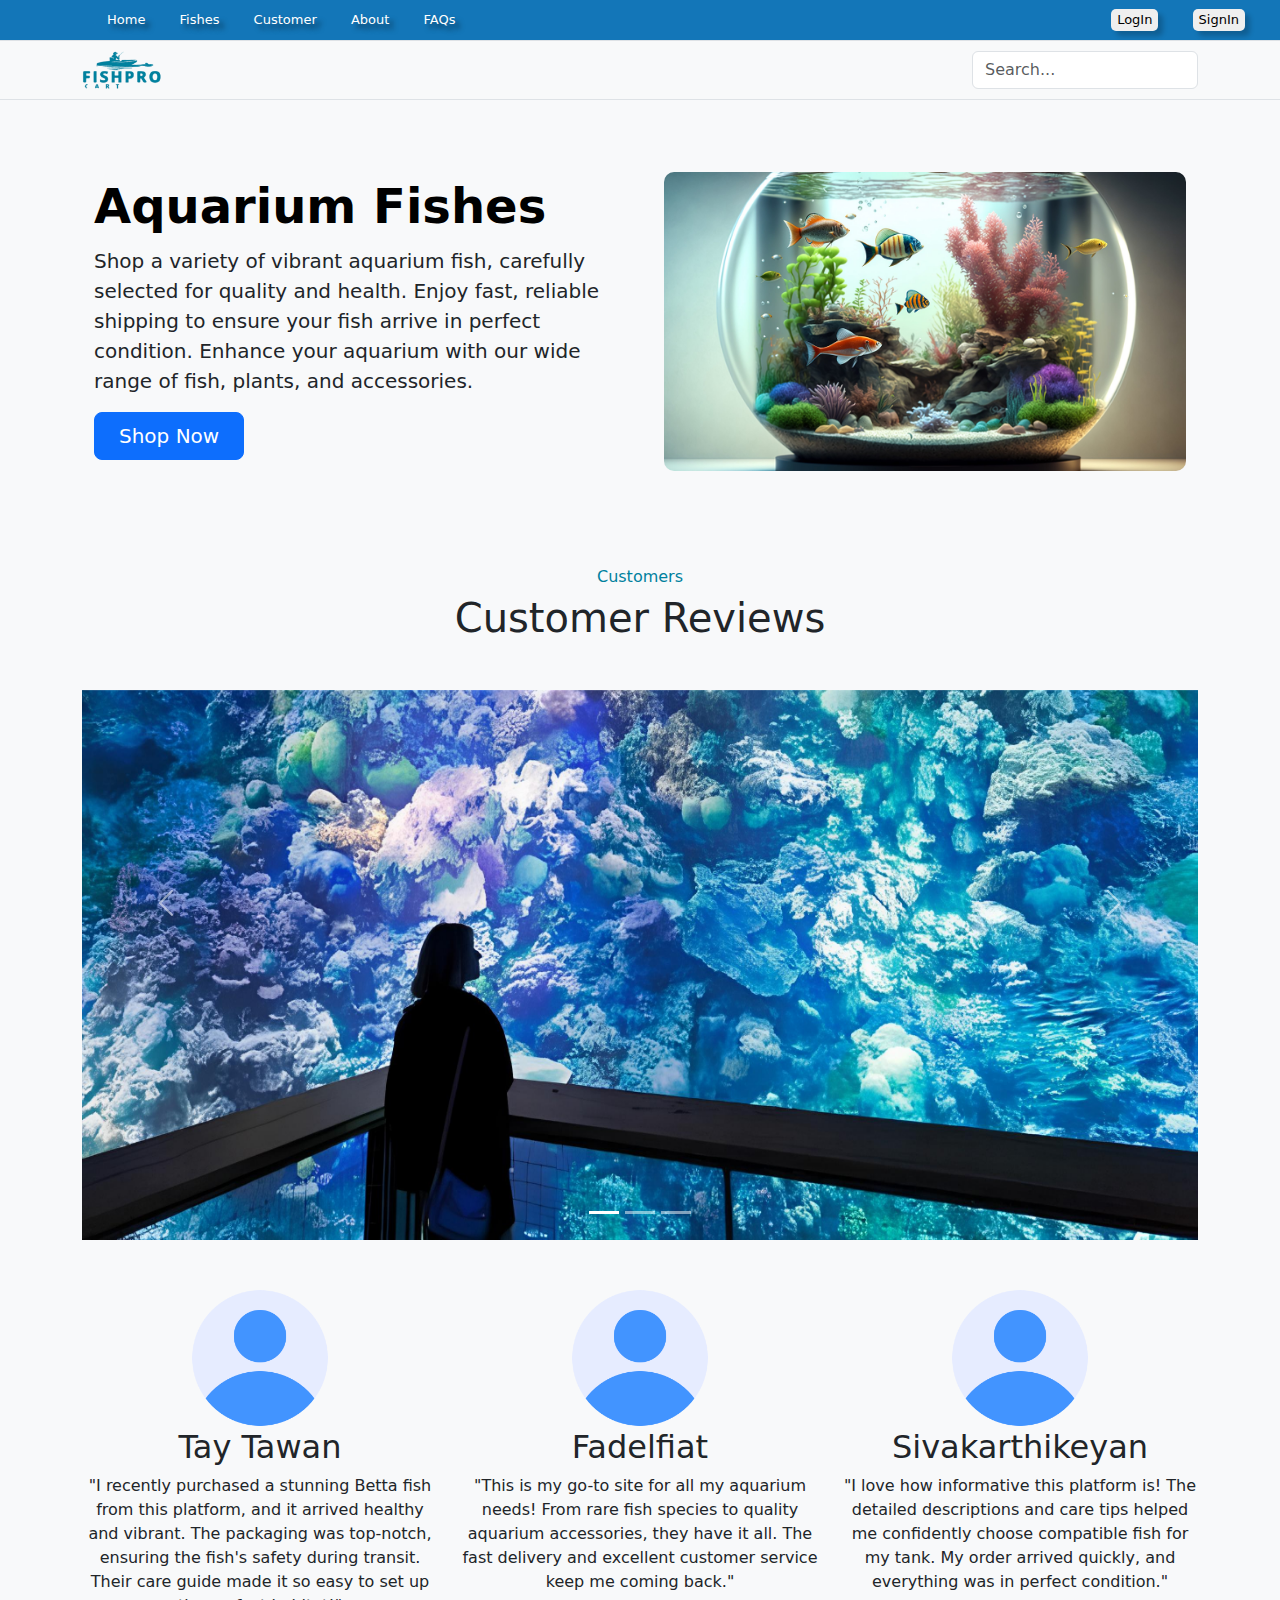
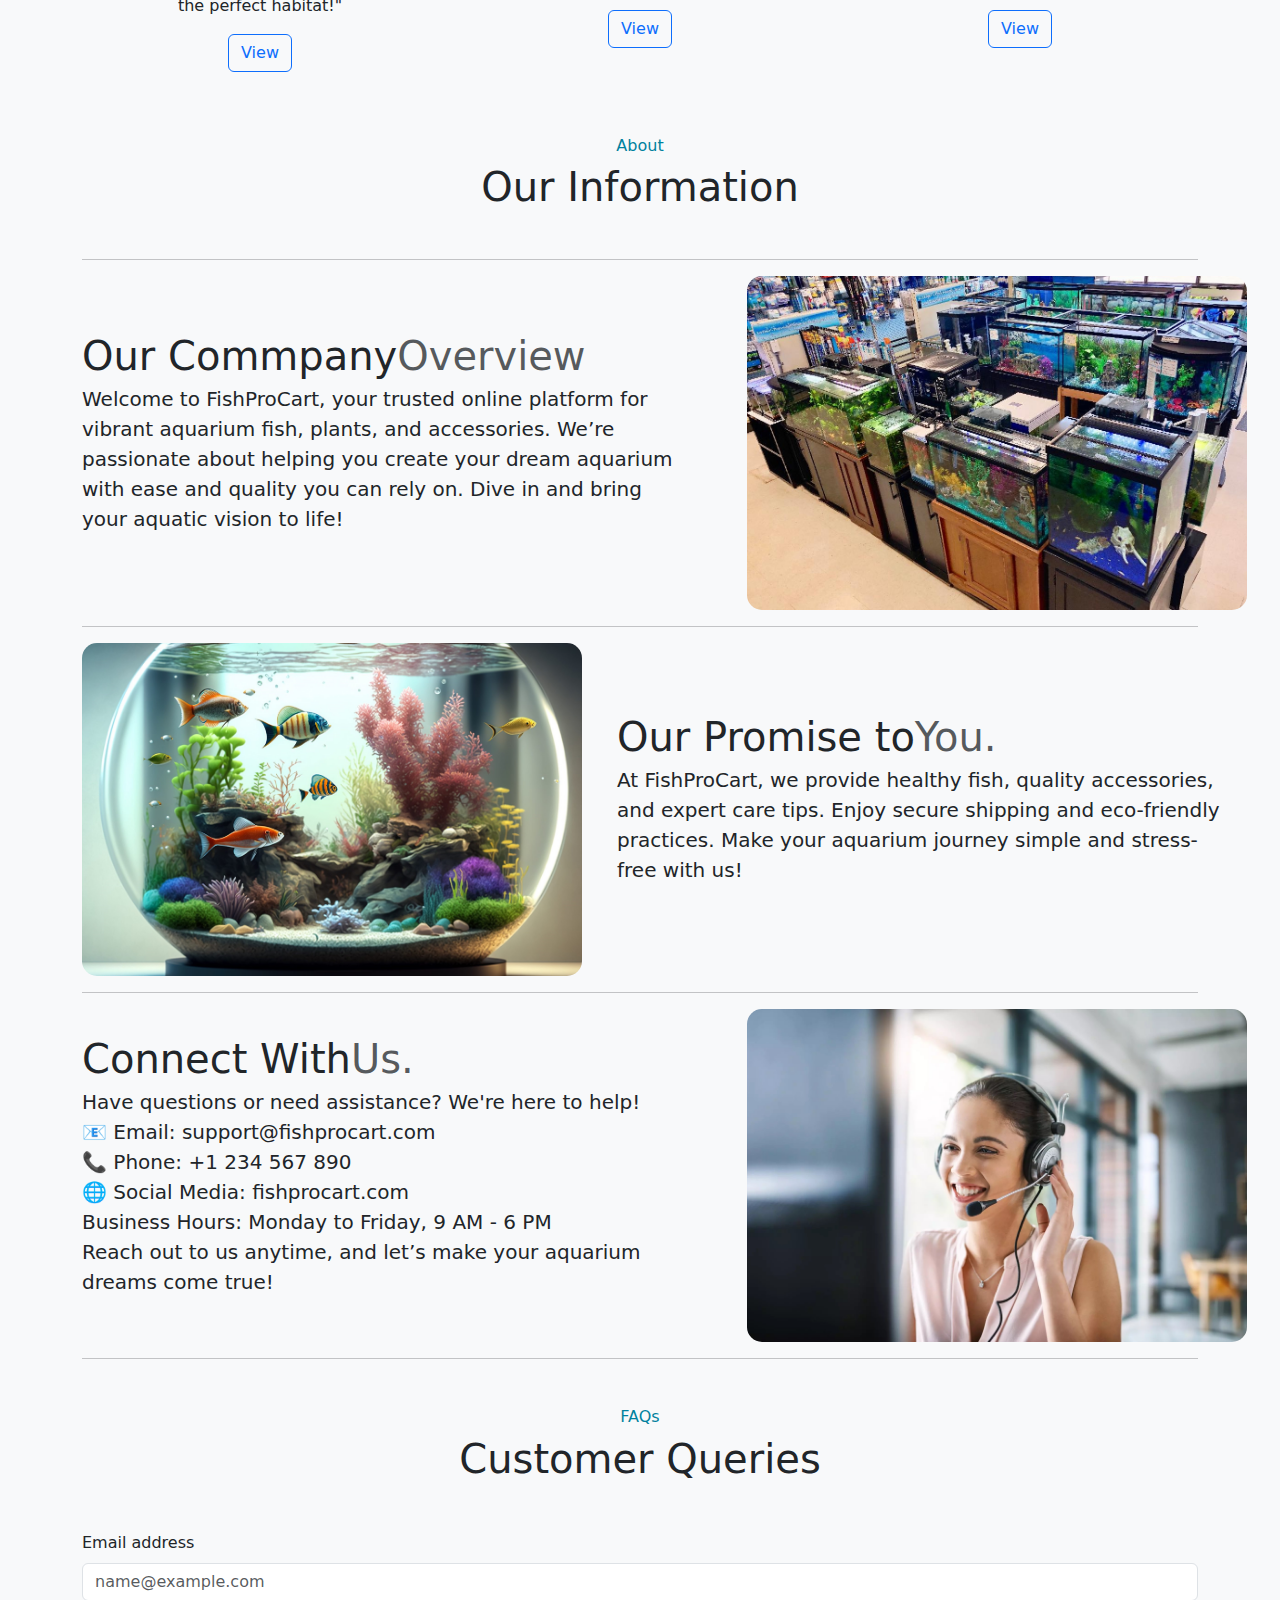
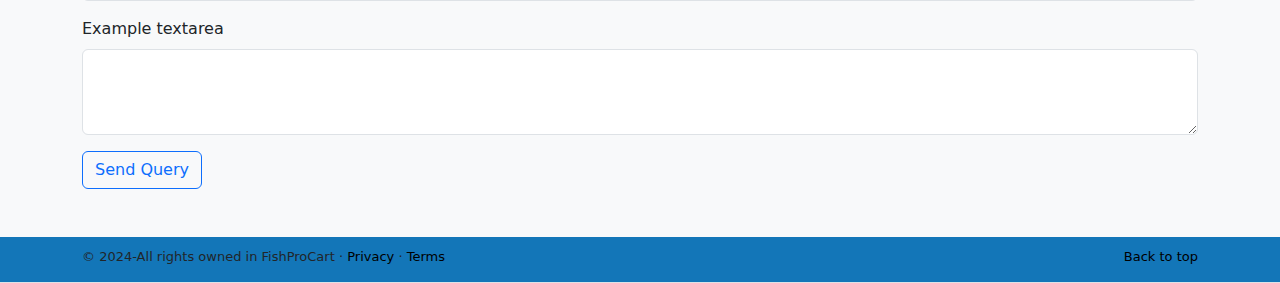
<file: index.html>
<!DOCTYPE html>
<html lang="en">

<head>
  <meta charset="UTF-8">
  <meta name="viewport" content="width=device-width, initial-scale=1.0">
  <title>FishPro Cart</title>
  <link rel="stylesheet" href="./index.css">
  <link href="https://cdn.jsdelivr.net/npm/bootstrap@5.3.3/dist/css/bootstrap.min.css" rel="stylesheet"
    integrity="sha384-QWTKZyjpPEjISv5WaRU9OFeRpok6YctnYmDr5pNlyT2bRjXh0JMhjY6hW+ALEwIH" crossorigin="anonymous">
  <link rel="stylesheet" href="https://cdnjs.cloudflare.com/ajax/libs/font-awesome/4.7.0/css/font-awesome.min.css">
</head>

<body class=" bg-body-tertiary">

  <!-- navbar -->

  <nav class="py-0  border-bottom" id="navbar">
    <div class="container" id="halfscreen">
      <div class="shortcut-btn">
        <button>
          <span></span>
          <span></span>
          <span></span>
        </button>
      </div>
      <div class="nav-halfscreen hide">
        <a href="#home">Home</a>
        <a href="./FishesPage.html">Fishes</a>
        <a href="#customer">Customer</a>
        <a href="#about">About</a>
        <a href="#faqs">FAQs</a>
      </div>
      <div class="nav-btn">
        <a href="./LoginPage.html"><button>LogIn</button></a>
        <a href="./SigninPage.html"><button>SignIn</button></a>
      </div>
    </div>
  </nav>

  <!-- header -->
  <header class="py-2 mb-4 border-bottom">
    <div class="container" id="header">
      <div class="header-name">
        <div class="company-logo">
          <img src="./Fishpro imgs/Fishpro Logo.png" alt="Fishpro Logo" width="80px">
        </div>
        <!-- <div class="company-name">
          <span class="fs-4">FishProCart</span>
        </div> -->
      </div>
      <div class="header-search">
        <form class="col-12 col-lg-auto mb-3 mb-lg-0" role="search">
          <input type="search" class="form-control" placeholder="Search...">
        </form>
      </div>
    </div>
  </header>

  <!-- home -->

  <div class="container col-xxl-8 px-4 py-4 mb-lg-5 bg-body-tertiary">
    <div class="row flex-lg-row-reverse align-items-center g-5 py-4" id="home">
      <div class="col-10 col-sm-8 col-lg-6" id="home-img">
        <img src="./Fishpro imgs/bg images/Fishwallpaper.jpg" class="d-block mx-lg-auto img-fluid"
          alt="Bootstrap Themes" width="700" height="500" loading="lazy">
      </div>
      <div class="col-lg-6" id="home-content">
        <h1 class="display-5 fw-bold text-body-emphasis lh-1 mb-3">Aquarium Fishes</h1>
        <p class="lead">Shop a variety of vibrant aquarium fish, carefully selected for quality and health.
          Enjoy fast,
          reliable shipping to ensure your fish arrive in perfect condition. Enhance your aquarium with our
          wide range
          of fish, plants, and accessories.</p>
        <div class="d-grid gap-2 d-md-flex justify-content-md-start">
          <a href="./FishesPage.html"><button type="button" class="btn btn-primary btn-lg px-4 me-md-2">Shop Now</button>
          </a>
        </div>
      </div>
    </div>
  </div>
  <div class="container marketing">

  <!-- Customer Slides -->


  <div id="carouselExampleDark" class="carousel slide bg-body-tertiary mb-lg-5" data-bs-ride="carousel">
    <div class="container " id="customer">
      <h6 class="text-center">Customers</h6>
      <h1 class="text-center mb-lg-5">Customer Reviews</h1>
    </div>
    <div class="carousel-indicators">
      <button type="button" data-bs-target="#carouselExampleDark" data-bs-slide-to="0" class="active"
        aria-current="true" aria-label="Slide 1"></button>
      <button type="button" data-bs-target="#carouselExampleDark" data-bs-slide-to="1" aria-label="Slide 2"></button>
      <button type="button" data-bs-target="#carouselExampleDark" data-bs-slide-to="2" aria-label="Slide 3"></button>
    </div>
    <div class="carousel-inner col-lg-12 col-md-12 col-sm-d-none">
      <div class="carousel-item active" data-bs-interval="10000">
        <img src="./Fishpro imgs/bg images/Customer bg 3.jpg" class="d-block w-100 " height="550px">

      </div>
      <div class="carousel-item" data-bs-interval="2000">
        <img src="./Fishpro imgs/bg images/Customer bg 1.jpg" class="d-block w-100" height="550px">

      </div>
      <div class="carousel-item">
        <img src="./Fishpro imgs/bg images/Customer bg 2.jpg" class="d-block w-100" height="550px">

      </div>
    </div>
    <button class="carousel-control-prev" type="button" data-bs-target="#carouselExampleDark" data-bs-slide="prev">
      <span class="carousel-control-prev-icon" aria-hidden="true"></span>
      <span class="visually-hidden">Previous</span>
    </button>
    <button class="carousel-control-next" type="button" data-bs-target="#carouselExampleDark" data-bs-slide="next">
      <span class="carousel-control-next-icon" aria-hidden="true"></span>
      <span class="visually-hidden">Next</span>
    </button>
  </div>

  <!-- Customer reviews -->

    <!-- Three columns of text below the carousel -->
    <div class="row mb-lg-5 text-center">
      <div class="col-lg-4">
        <img src="./Fishpro imgs/user.png" width="140px">
        <h2 class="fw-normal">Tay Tawan</h2>
        <p>"I recently purchased a stunning Betta fish from this platform, and it arrived healthy and vibrant. The
          packaging was top-notch, ensuring the fish's safety during transit. Their care guide made it so easy to set up
          the perfect habitat!"</p>
        <p><a class="btn btn-outline-primary" href="#">View</a></p>
      </div><!-- /.col-lg-4 -->
      <div class="col-lg-4">
        <img src="./Fishpro imgs/user.png" width="140px">
        <h2 class="fw-normal">Fadelfiat</h2>
        <p>"This is my go-to site for all my aquarium needs! From rare fish species to quality aquarium accessories,
          they have it all. The fast delivery and excellent customer service keep me coming back."</p>
        <p><a class="btn btn-outline-primary" href="#">View</a></p>
      </div><!-- /.col-lg-4 -->
      <div class="col-lg-4">
        <img src="./Fishpro imgs/user.png" width="140px">
        <h2 class="fw-normal">Sivakarthikeyan</h2>
        <p>"I love how informative this platform is! The detailed descriptions and care tips helped me confidently
          choose compatible fish for my tank. My order arrived quickly, and everything was in perfect condition."</p>
        <p><a class="btn btn-outline-primary" href="#">View</a></p>
      </div><!-- /.col-lg-4 -->
    </div><!-- /.row -->


    <!-- About -->

    <div class="container " id="about">
      <h6 class="text-center">About</h6>
      <h1 class="text-center mb-lg-5">Our Information</h1>
    </div>
    <hr class="featurette-divider">

    <div class="row featurette" id="about-content">
      <div class="col-md-7">
        <h2 class="featurette-heading fw-normal lh-1 fs-1">Our Commpany<span class="text-body-secondary">Overview
          </span>
        </h2>
        <p class="lead">Welcome to FishProCart, your trusted online platform for vibrant aquarium fish, plants, and
          accessories. We’re passionate about helping you create your dream aquarium with ease and quality you can rely
          on. Dive in and bring your aquatic vision to life!</p>
      </div>
      <div class="col-md-5 about-content-img">
        <img src="./Fishpro imgs/bg images/About bg2.jpg" width="500px">
      </div>
    </div>

    <hr class="featurette-divider">

    <div class="row featurette" id="about-content">
      <div class="col-md-7 order-md-2">
        <h2 class="featurette-heading fw-normal lh-1 fs-1 about-content-p">Our Promise to<span
            class="text-body-secondary">You.</span></h2>
        <p class="lead about-content-p">At FishProCart, we provide healthy fish, quality accessories, and expert care
          tips. Enjoy
          secure shipping and eco-friendly practices. Make your aquarium journey simple and stress-free with us!
        </p>
      </div>
      <div class="col-md-5 order-md-1 about-content-img">
        <img src="./Fishpro imgs/bg images/About bg1.jpg" width="500px">
      </div>
    </div>

    <hr class="featurette-divider">

    <div class="row featurette" id="about-content">
      <div class="col-md-7">
        <h2 class="featurette-heading fw-normal lh-1 fs-1">Connect With<span class="text-body-secondary">Us.</span>
        </h2>
        <p class="lead">Have questions or need assistance? We're here to help! <br>
          📧 Email: support@fishprocart.com <br>
          📞 Phone: +1 234 567 890 <br>
          🌐 Social Media: fishprocart.com <br>
          Business Hours: Monday to Friday, 9 AM - 6 PM <br>

          Reach out to us anytime, and let’s make your aquarium dreams come true!</p>
      </div>
      <div class="col-md-5 about-content-img">
        <img src="./Fishpro imgs/bg images/About bg3.jpg" width="500px">
      </div>
    </div>

    <hr class="featurette-divider mb-lg-5">

    <!-- FAQs -->

    <div id="faqs">
      <div class="container">
        <h6 class="text-center">FAQs</h6>
        <h1 class="text-center mb-lg-5">Customer Queries</h1>
      </div>
      <div class="mb-3">
        <label for="exampleFormControlInput1" class="form-label">Email address</label>
        <input type="email" class="form-control" id="exampleFormControlInput1" placeholder="name@example.com">
      </div>
      <div class="mb-3">
        <label for="exampleFormControlTextarea1" class="form-label">Example textarea</label>
        <textarea class="form-control" id="exampleFormControlTextarea1" rows="3"></textarea>
      </div>
      <button type="submit" class="btn btn-md btn-outline-primary mb-lg-5">Send Query</button>
    </div>
  </div>


  <!-- footer -->

  <div class="border-bottom" id="navbar">
      <footer class="container footer">
        <p class="float-end"><a href="#">Back to top</a></p>
        <p>&copy; 2024-All rights owned in FishProCart  &middot; <a href="#">Privacy</a> &middot; <a href="#">Terms</a></p>
      </footer>
  </div>
















































  <script src="./index.js"></script>
  <script src="https://cdn.jsdelivr.net/npm/bootstrap@5.3.3/dist/js/bootstrap.bundle.min.js"
    integrity="sha384-YvpcrYf0tY3lHB60NNkmXc5s9fDVZLESaAA55NDzOxhy9GkcIdslK1eN7N6jIeHz" crossorigin="anonymous"
    src="./index.js"></script>


</body>

</html>
</file>
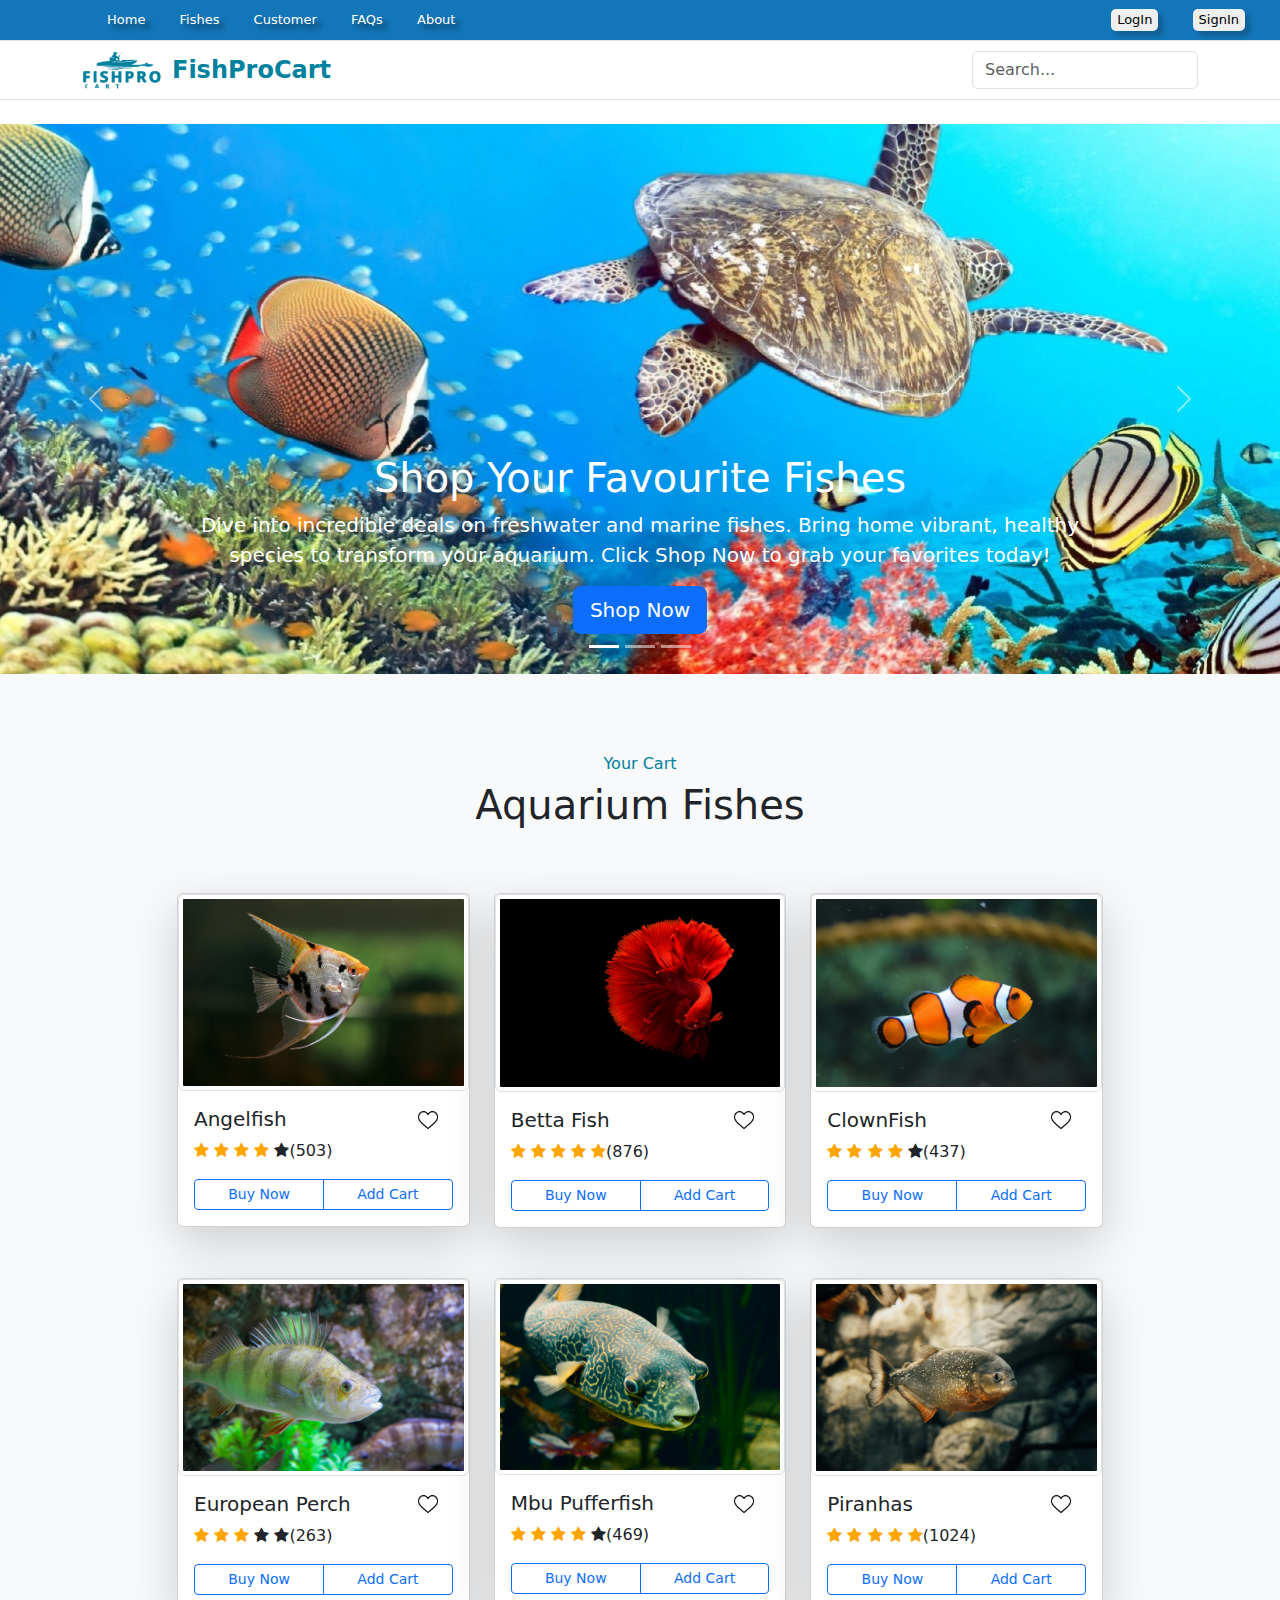
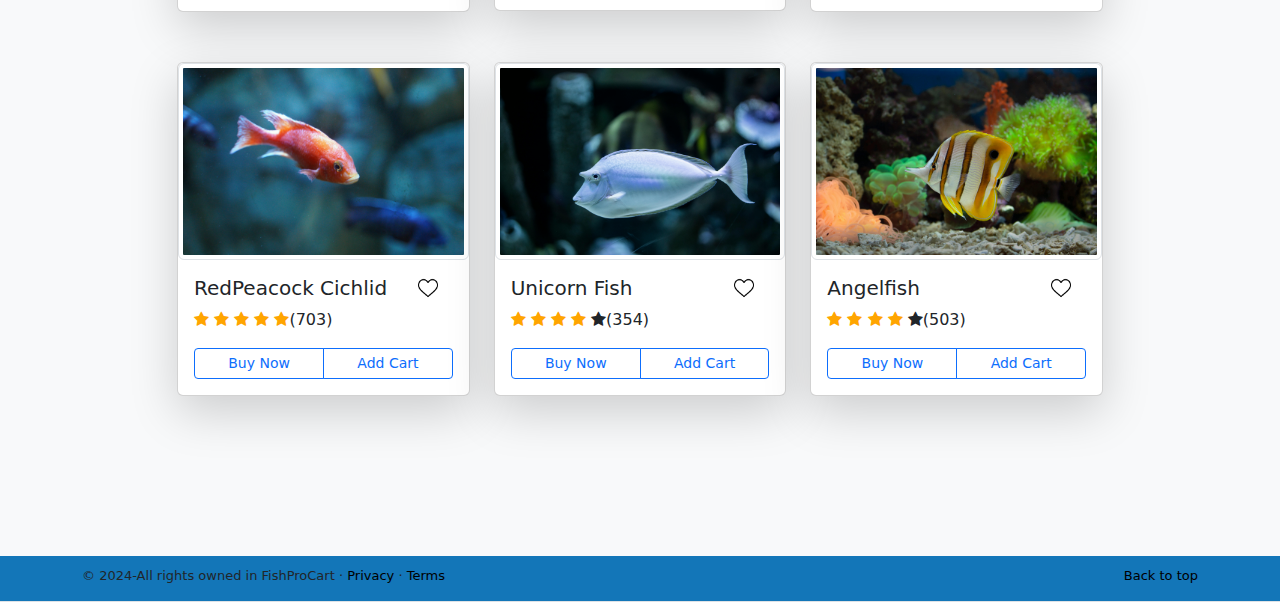
<file: FishesPage.html>
<!DOCTYPE html>
<html lang="en">

<head>
    <meta charset="UTF-8">
    <meta name="viewport" content="width=device-width, initial-scale=1.0">
    <title>FishPro Cart</title>
    <link rel="stylesheet" href="./index.css">
    <link href="https://cdn.jsdelivr.net/npm/bootstrap@5.3.3/dist/css/bootstrap.min.css" rel="stylesheet"
        integrity="sha384-QWTKZyjpPEjISv5WaRU9OFeRpok6YctnYmDr5pNlyT2bRjXh0JMhjY6hW+ALEwIH" crossorigin="anonymous">
    <link rel="stylesheet" href="https://cdnjs.cloudflare.com/ajax/libs/font-awesome/4.7.0/css/font-awesome.min.css">
</head>

<body>

    <!-- navbar -->

    <nav class="py-0  border-bottom" id="navbar">
        <div class="container" id="halfscreen">
            <div class="shortcut-btn">
                <button>
                    <span></span>
                    <span></span>
                    <span></span>
                </button>
            </div>
            <div class="nav-halfscreen hide">
                <a href="./index.html">Home</a>
                <a href="./FishesPage.html">Fishes</a>
                <a href="./index.html">Customer</a>
                <a href="./index.html">FAQs</a>
                <a href="./index.html">About</a>
            </div>
            <div class="nav-btn">
                <a href="./LoginPage.html"><button>LogIn</button></a>
                <a href="./SigninPage.html"><button>SignIn</button></a>
            </div>
        </div>
    </nav>

    <!-- header -->
    <header class="py-2 mb-4 border-bottom">
        <div class="container" id="header">
            <div class="header-name">
                <div class="company-logo">
                    <img src="./Fishpro imgs/Fishpro Logo.png" alt="Fishpro Logo" width="80px">
                </div>
                <div class="company-name">
                    <span class="fs-4">FishProCart</span>
                </div>
            </div>
            <div class="header-search">
                <form class="col-12 col-lg-auto mb-3 mb-lg-0" role="search">
                    <input type="search" class="form-control" placeholder="Search...">
                </form>
            </div>
        </div>
    </header>

    <!-- Cart slides -->
    <div id="carouselExampleDark" class="carousel slide bg-body-tertiary" data-bs-ride="carousel">
        <div class="carousel-indicators">
            <button type="button" data-bs-target="#carouselExampleDark" data-bs-slide-to="0" class="active"
                aria-current="true" aria-label="Slide 1"></button>
            <button type="button" data-bs-target="#carouselExampleDark" data-bs-slide-to="1"
                aria-label="Slide 2"></button>
            <button type="button" data-bs-target="#carouselExampleDark" data-bs-slide-to="2"
                aria-label="Slide 3"></button>
        </div>
        <div class="carousel-inner">
            <div class="carousel-item active" data-bs-interval="10000">
                <img src="./Fishpro imgs/bg images/Fish bg 1.jpg" class="d-block w-100 " height="550px">
                <div class="carousel-caption d-none d-md-block">
                    <h5 class="fs-1">Shop Your Favourite Fishes</h5>
                    <p class="fs-5">Dive into incredible deals on freshwater and marine fishes. Bring home vibrant,
                        healthy species
                        to transform your aquarium. Click Shop Now to grab your favorites today!</p>
                    <button type="button" class="btn btn-lg btn-primary">Shop Now</button>
                </div>
            </div>
            <div class="carousel-item" data-bs-interval="2000">
                <img src="./Fishpro imgs/bg images/Fish bg2.jpg" class="d-block w-100" height="550px">
                <div class="carousel-caption d-none d-md-block">
                    <h5 class="fs-1">What Do You Want?</h5>
                    <p class="fs-5">Learn about our wide variety of species, their care tips, and how to create a
                        thriving aquatic
                        habitat. Click Learn More to explore!</p>
                    <button type="button" class="btn btn-lg btn-primary">Learn More!</button>
                </div>
            </div>
            <div class="carousel-item">
                <img src="./Fishpro imgs/bg images/Fish bg3.jpg" class="d-block w-100" height="550px">
                <div class="carousel-caption d-none d-md-block">
                    <h5 class="fs-1">Offer Zone - Limited Offer!</h5>
                    <p class="fs-5">Register now to unlock exclusive discounts on our vibrant collection of fishes.
                        Hurry, offer ends
                        soon!.</p>
                    <button type="button" class="btn btn-lg btn-primary">Register Now</button>
                </div>
            </div>
        </div>
        <button class="carousel-control-prev" type="button" data-bs-target="#carouselExampleDark" data-bs-slide="prev">
            <span class="carousel-control-prev-icon" aria-hidden="true"></span>
            <span class="visually-hidden">Previous</span>
        </button>
        <button class="carousel-control-next" type="button" data-bs-target="#carouselExampleDark" data-bs-slide="next">
            <span class="carousel-control-next-icon" aria-hidden="true"></span>
            <span class="visually-hidden">Next</span>
        </button>
    </div>

    <!-- Cart -->
    <section class="section-products bg-body-tertiary">
        <div class="container " id="product">
            <h6 class="text-center">Your Cart</h6>
            <h1 class="text-center">Aquarium Fishes</h1>
        </div>

        <div class="album py-5 bg-body-tertiary">
            <div id="products">
                <div class="row row-cols-1 row-cols-sm-2 row-cols-md-3 row-cols-lg-3 m-2" id="box">
                    
                    <!-- product - 1 -->
                    <div class="col" id="card">
                        <div class="card shadow-lg ">
                            <img src="./Fishpro imgs/Fish images/Angelfish.jpg" class="img-thumbnail" width="360px"
                                class="card-img-top">
                            <div class="card-body">
                                <div class="card-name">
                                    <div class="card-body-text">
                                        <h5>Angelfish</h5>
                                    </div>
                                    <div class="card-body-like">
                                        <img src="./Fishpro imgs/heart icon.png" width="20px" height="20px">
                                    </div>
                                </div>
                                <div class="suggestion">
                                    <div class="ratings">
                                        <span class="fa fa-star checked"></span>
                                        <span class="fa fa-star checked"></span>
                                        <span class="fa fa-star checked"></span>
                                        <span class="fa fa-star checked"></span>
                                        <span class="fa fa-star"></span>
                                    </div>
                                    <div class="reviews">
                                        <p>(503)</p>
                                    </div>
                                </div>
                                <div class="row">
                                    <div class="btn-group">
                                        <button type="button" onclick="openPopup_buy()" class="btn btn-sm btn-outline-primary">Buy Now</button>
                                        <button type="button" onclick="openPopup_cart()" class="btn btn-sm btn-outline-primary">Add Cart</button>
                                    </div>
                                </div>
                            </div>
                        </div>
                    </div>
                    <!-- product - 2 -->
                    <div class="col" id="card">
                        <div class="card shadow-lg">
                            <img src="./Fishpro imgs/Fish images/Betta Fish.jpg" class="img-thumbnail" width="360px"
                                class="card-img-top">
                            <div class="card-body">
                                <div class="card-name">
                                    <div class="card-body-text">
                                        <h5>Betta Fish</h5>
                                    </div>
                                    <div class="card-body-like">
                                        <img src="./Fishpro imgs/heart icon.png" width="20px" height="20px">
                                    </div>
                                </div>
                                <div class="suggestion">
                                    <div class="ratings">
                                        <span class="fa fa-star checked"></span>
                                        <span class="fa fa-star checked"></span>
                                        <span class="fa fa-star checked"></span>
                                        <span class="fa fa-star checked"></span>
                                        <span class="fa fa-star checked"></span>
                                    </div>
                                    <div class="reviews">
                                        <p>(876)</p>
                                    </div>
                                </div>
                                <div class="row">
                                    <div class="btn-group">
                                        <button type="button" onclick="openPopup_buy()" class="btn btn-sm btn-outline-primary">Buy Now</button>
                                        <button type="button" onclick="openPopup_cart()" class="btn btn-sm btn-outline-primary">Add Cart</button>
                                    </div>
                                </div>
                            </div>
                        </div>
                    </div>
                    <!-- product - 3 -->
                    <div class="col" id="card">
                        <div class="card shadow-lg">
                            <img src="./Fishpro imgs/Fish images/Clownfish.jpg" class="img-thumbnail" width="360px"
                                class="card-img-top">
                            <div class="card-body">
                                <div class="card-name">
                                    <div class="card-body-text">
                                        <h5>ClownFish</h5>
                                    </div>
                                    <div class="card-body-like">
                                        <img src="./Fishpro imgs/heart icon.png" width="20px" height="20px">
                                    </div>
                                </div>
                                <div class="suggestion">
                                    <div class="ratings">
                                        <span class="fa fa-star checked"></span>
                                        <span class="fa fa-star checked"></span>
                                        <span class="fa fa-star checked"></span>
                                        <span class="fa fa-star checked"></span>
                                        <span class="fa fa-star"></span>
                                    </div>
                                    <div class="reviews">
                                        <p>(437)</p>
                                    </div>
                                </div>
                                <div class="row">
                                    <div class="btn-group">
                                        <button type="button" onclick="openPopup_buy()" class="btn btn-sm btn-outline-primary">Buy Now</button>
                                        <button type="button" onclick="openPopup_cart()" class="btn btn-sm btn-outline-primary">Add Cart</button>
                                    </div>
                                </div>
                            </div>
                        </div>
                    </div>
                    <!-- product - 4 -->
                    <div class="col" id="card">
                        <div class="card shadow-lg">
                            <img src="./Fishpro imgs/Fish images/European perch.jpg" class="img-thumbnail" width="360px"
                                class="card-img-top">
                            <div class="card-body">
                                <div class="card-name">
                                    <div class="card-body-text">
                                        <h5>European Perch</h5>
                                    </div>
                                    <div class="card-body-like">
                                        <img src="./Fishpro imgs/heart icon.png" width="20px" height="20px">
                                    </div>
                                </div>
                                <div class="suggestion">
                                    <div class="ratings">
                                        <span class="fa fa-star checked"></span>
                                        <span class="fa fa-star checked"></span>
                                        <span class="fa fa-star checked"></span>
                                        <span class="fa fa-star "></span>
                                        <span class="fa fa-star"></span>
                                    </div>
                                    <div class="reviews">
                                        <p>(263)</p>
                                    </div>
                                </div>
                                <div class="row">
                                    <div class="btn-group">
                                        <button type="button" onclick="openPopup_buy()" class="btn btn-sm btn-outline-primary">Buy Now</button>
                                        <button type="button" onclick="openPopup_cart()" class="btn btn-sm btn-outline-primary">Add Cart</button>
                                    </div>
                                </div>
                            </div>
                        </div>
                    </div>
                    <!-- product - 5 -->
                    <div class="col" id="card">
                        <div class="card shadow-lg">
                            <img src="./Fishpro imgs/Fish images/Mbu pufferfish.jpg" class="img-thumbnail" width="360px"
                                class="card-img-top">
                            <div class="card-body">
                                <div class="card-name">
                                    <div class="card-body-text">
                                        <h5>Mbu Pufferfish</h5>
                                    </div>
                                    <div class="card-body-like">
                                        <img src="./Fishpro imgs/heart icon.png" width="20px" height="20px">
                                    </div>
                                </div>
                                <div class="suggestion">
                                    <div class="ratings">
                                        <span class="fa fa-star checked"></span>
                                        <span class="fa fa-star checked"></span>
                                        <span class="fa fa-star checked"></span>
                                        <span class="fa fa-star checked"></span>
                                        <span class="fa fa-star"></span>
                                    </div>
                                    <div class="reviews">
                                        <p>(469)</p>
                                    </div>
                                </div>
                                <div class="row">
                                    <div class="btn-group">
                                        <button type="button" onclick="openPopup_buy()" class="btn btn-sm btn-outline-primary">Buy Now</button>
                                        <button type="button" onclick="openPopup_cart()" class="btn btn-sm btn-outline-primary">Add Cart</button>
                                    </div>
                                </div>
                            </div>
                        </div>
                    </div>
                    <!-- product - 6 -->
                    <div class="col" id="card">
                        <div class="card shadow-lg">
                            <img src="./Fishpro imgs/Fish images/Piranhas.jpg" class="img-thumbnail" width="360px"
                                class="card-img-top">
                            <div class="card-body">
                                <div class="card-name">
                                    <div class="card-body-text">
                                        <h5>Piranhas</h5>
                                    </div>
                                    <div class="card-body-like">
                                        <img src="./Fishpro imgs/heart icon.png" width="20px" height="20px">
                                    </div>
                                </div>
                                <div class="suggestion">
                                    <div class="ratings">
                                        <span class="fa fa-star checked"></span>
                                        <span class="fa fa-star checked"></span>
                                        <span class="fa fa-star checked"></span>
                                        <span class="fa fa-star checked"></span>
                                        <span class="fa fa-star checked"></span>
                                    </div>
                                    <div class="reviews">
                                        <p>(1024)</p>
                                    </div>
                                </div>
                                <div class="row">
                                    <div class="btn-group">
                                        <button type="button" onclick="openPopup_buy()" class="btn btn-sm btn-outline-primary">Buy Now</button>
                                        <button type="button" onclick="openPopup_cart()" class="btn btn-sm btn-outline-primary">Add Cart</button>
                                    </div>
                                </div>
                            </div>
                        </div>
                    </div>
                    <!-- product - 7 -->
                    <div class="col" id="card">
                        <div class="card shadow-lg">
                            <img src="./Fishpro imgs/Fish images/RedPeacock Cichlid.jpg" class="img-thumbnail"
                                width="360px" class="card-img-top">
                            <div class="card-body">
                                <div class="card-name">
                                    <div class="card-body-text">
                                        <h5>RedPeacock Cichlid</h5>
                                    </div>
                                    <div class="card-body-like">
                                        <img src="./Fishpro imgs/heart icon.png" width="20px" height="20px">
                                    </div>
                                </div>
                                <div class="suggestion">
                                    <div class="ratings">
                                        <span class="fa fa-star checked"></span>
                                        <span class="fa fa-star checked"></span>
                                        <span class="fa fa-star checked"></span>
                                        <span class="fa fa-star checked"></span>
                                        <span class="fa fa-star checked"></span>
                                    </div>
                                    <div class="reviews">
                                        <p>(703)</p>
                                    </div>
                                </div>
                                <div class="row">
                                    <div class="btn-group">
                                        <button type="button" onclick="openPopup_buy()"  class="btn btn-sm btn-outline-primary">Buy Now</button>
                                        <button type="button" onclick="openPopup_cart()" class="btn btn-sm btn-outline-primary">Add Cart</button>
                                    </div>
                                </div>
                            </div>
                        </div>
                    </div>
                    <!-- product - 8 -->
                    <div class="col" id="card">
                        <div class="card shadow-lg">
                            <img src="./Fishpro imgs/Fish images/Unicorn fish .jpg" class="img-thumbnail" width="360px"
                                class="card-img-top">
                            <div class="card-body">
                                <div class="card-name">
                                    <div class="card-body-text">
                                        <h5>Unicorn Fish</h5>
                                    </div>
                                    <div class="card-body-like">
                                        <img src="./Fishpro imgs/heart icon.png" width="20px" height="20px">
                                    </div>
                                </div>
                                <div class="suggestion">
                                    <div class="ratings">
                                        <span class="fa fa-star checked"></span>
                                        <span class="fa fa-star checked"></span>
                                        <span class="fa fa-star checked"></span>
                                        <span class="fa fa-star checked"></span>
                                        <span class="fa fa-star"></span>
                                    </div>
                                    <div class="reviews">
                                        <p>(354)</p>
                                    </div>
                                </div>
                                <div class="row">
                                    <div class="btn-group">
                                        <button type="button" onclick="openPopup_buy()" class="btn btn-sm btn-outline-primary">Buy Now</button>
                                        <button type="button" onclick="openPopup_cart()" class="btn btn-sm btn-outline-primary">Add Cart</button>
                                    </div>
                                </div>
                            </div>
                        </div>
                    </div>
                    <!-- product - 9 -->
                    <div class="col" id="card">
                        <div class="card shadow-lg">
                            <img src="./Fishpro imgs/Fish images/butterflyfishes .jpg" class="img-thumbnail"
                                width="360px" class="card-img-top">
                            <div class="card-body">
                                <div class="card-name">
                                    <div class="card-body-text">
                                        <h5>Angelfish</h5>
                                    </div>
                                    <div class="card-body-like">
                                        <img src="./Fishpro imgs/heart icon.png" width="20px" height="20px">
                                    </div>
                                </div>
                                <div class="suggestion">
                                    <div class="ratings">
                                        <span class="fa fa-star checked"></span>
                                        <span class="fa fa-star checked"></span>
                                        <span class="fa fa-star checked"></span>
                                        <span class="fa fa-star checked"></span>
                                        <span class="fa fa-star"></span>
                                    </div>
                                    <div class="reviews">
                                        <p>(503)</p>
                                    </div>
                                </div>
                                <div class="row">
                                    <div class="btn-group">
                                        <button type="button" onclick="openPopup_buy()" class="btn btn-sm btn-outline-primary">Buy Now</button>
                                        <button type="button" onclick="openPopup_cart()" class="btn btn-sm btn-outline-primary">Add Cart</button>
                                    </div>
                                </div>
                            </div>
                        </div>
                    </div>
                </div>
            </div>
        </div>
    </section>

    <!-- Popup Message -->

    <div class="mypopup">
        <div class="popup" id="popup-buy">
            <img src="./Fishpro imgs/Tick.png">
            <h2>Thank You!</h2>
            <p>Your Order Placed Successfully!</p>
            <button type="button" onclick="closePopup_buy()" class="btn btn-md btn-primary">Done</button>
        </div>
    </div>
    <div class="mypopup">
        <div class="popup" id="popup-cart">
            <img src="./Fishpro imgs/Tick.png">
            <h2>SuccessFull!</h2>
            <p>Your Favourite has been Added to the Cart!</p>
            <button type="button" onclick="closePopup_cart()" class="btn btn-md btn-primary">Done</button>
        </div>
    </div>















    <!-- footer -->

    <div class="border-bottom" id="navbar">
        <footer class="container footer">
            <p class="float-end"><a href="#">Back to top</a></p>
            <p>&copy; 2024-All rights owned in FishProCart &middot; <a href="#">Privacy</a> &middot; <a
                    href="#">Terms</a></p>
        </footer>
    </div>



    <script src="./index.js"></script>
    <script src="https://cdn.jsdelivr.net/npm/bootstrap@5.3.3/dist/js/bootstrap.bundle.min.js"
        integrity="sha384-YvpcrYf0tY3lHB60NNkmXc5s9fDVZLESaAA55NDzOxhy9GkcIdslK1eN7N6jIeHz" crossorigin="anonymous"
        src="./index.js"></script>


</body>

</html>
</file>
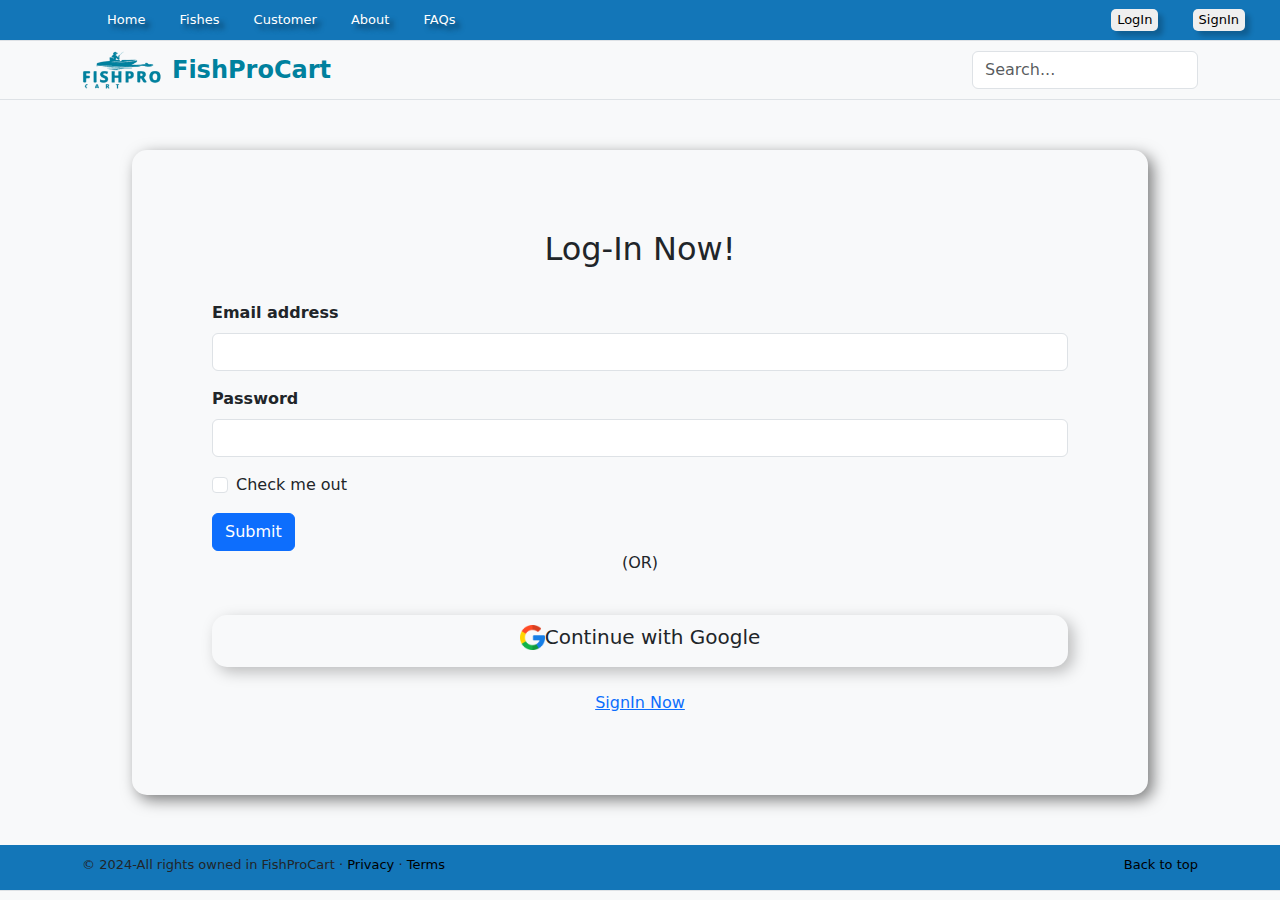
<file: LoginPage.html>
<!DOCTYPE html>
<html lang="en">

<head>
  <meta charset="UTF-8">
  <meta name="viewport" content="width=device-width, initial-scale=1.0">
  <title>FishPro Cart</title>
  <link rel="stylesheet" href="./index.css">
  <link href="https://cdn.jsdelivr.net/npm/bootstrap@5.3.3/dist/css/bootstrap.min.css" rel="stylesheet"
    integrity="sha384-QWTKZyjpPEjISv5WaRU9OFeRpok6YctnYmDr5pNlyT2bRjXh0JMhjY6hW+ALEwIH" crossorigin="anonymous">
  <link rel="stylesheet" href="https://cdnjs.cloudflare.com/ajax/libs/font-awesome/4.7.0/css/font-awesome.min.css">
</head>

<body class=" bg-body-tertiary">

  <!-- navbar -->

  <nav class="py-0  border-bottom" id="navbar">
    <div class="container" id="halfscreen">
      <div class="shortcut-btn">
        <button>
          <span></span>
          <span></span>
          <span></span>
        </button>
      </div>
      <div class="nav-halfscreen hide">
        <a href="./index.html">Home</a>
        <a href="./FishesPage.html">Fishes</a>
        <a href="./index.html">Customer</a>
        <a href="./index.html">About</a>
        <a href="./index.html">FAQs</a>
      </div>
      <div class="nav-btn">
        <a href="./LoginPage.html"><button>LogIn</button></a>
        <a href="./SigninPage.html"><button>SignIn</button></a>
      </div>
    </div>
  </nav>

  <!-- header -->
  <header class="py-2 mb-4 border-bottom">
    <div class="container" id="header">
      <div class="header-name">
        <div class="company-logo">
          <img src="./Fishpro imgs/Fishpro Logo.png" alt="Fishpro Logo" width="80px">
        </div>
        <div class="company-name">
          <span class="fs-4">FishProCart</span>
        </div>
      </div>
      <div class="header-search">
        <form class="col-12 col-lg-auto mb-3 mb-lg-0" role="search">
          <input type="search" class="form-control" placeholder="Search...">
        </form>
      </div>
    </div>
  </header>

  <!-- Loginform -->

  <div class="container login-form">
    <form>
      <div class="text-center login-form-name">
        <h2>Log-In Now!</h2> <br>
      </div>
      <div class="mb-3">
        <label for="exampleInputEmail1" class=" fw-bold form-label">Email address</label>
        <input type="email" class="form-control" id="exampleInputEmail1" aria-describedby="emailHelp">
      </div>
      <div class="mb-3">
        <label for="exampleInputPassword1" class="fw-bold form-label">Password</label>
        <input type="password" class="form-control" id="exampleInputPassword1">
      </div>
      <div class="mb-3 form-check">
        <input type="checkbox" class="form-check-input" id="exampleCheck1">
        <label class="form-check-label" for="exampleCheck1">Check me out</label>
      </div>
      <button type="submit" class="btn btn-primary">Submit</button> <br>
      <p class="text-center">(OR)</p><br>
      <div class="text-center login-gmail">
        <img src="./Fishpro imgs/google.png" width="25px" height="25px">
        <h5>Continue with Google</h5>
      </div>
      <br>
      <div class=" text-center login-signin">
        <a href="./SigninPage.html"> SignIn Now </a>
      </div>
    </form>
  </div>
  <!-- footer -->

  <div class="border-bottom" id="navbar">
    <footer class="container footer">
      <p class="float-end"><a href="#">Back to top</a></p>
      <p>&copy; 2024-All rights owned in FishProCart &middot; <a href="#">Privacy</a> &middot; <a href="#">Terms</a></p>
    </footer>
  </div>

</body>

</html>
</file>
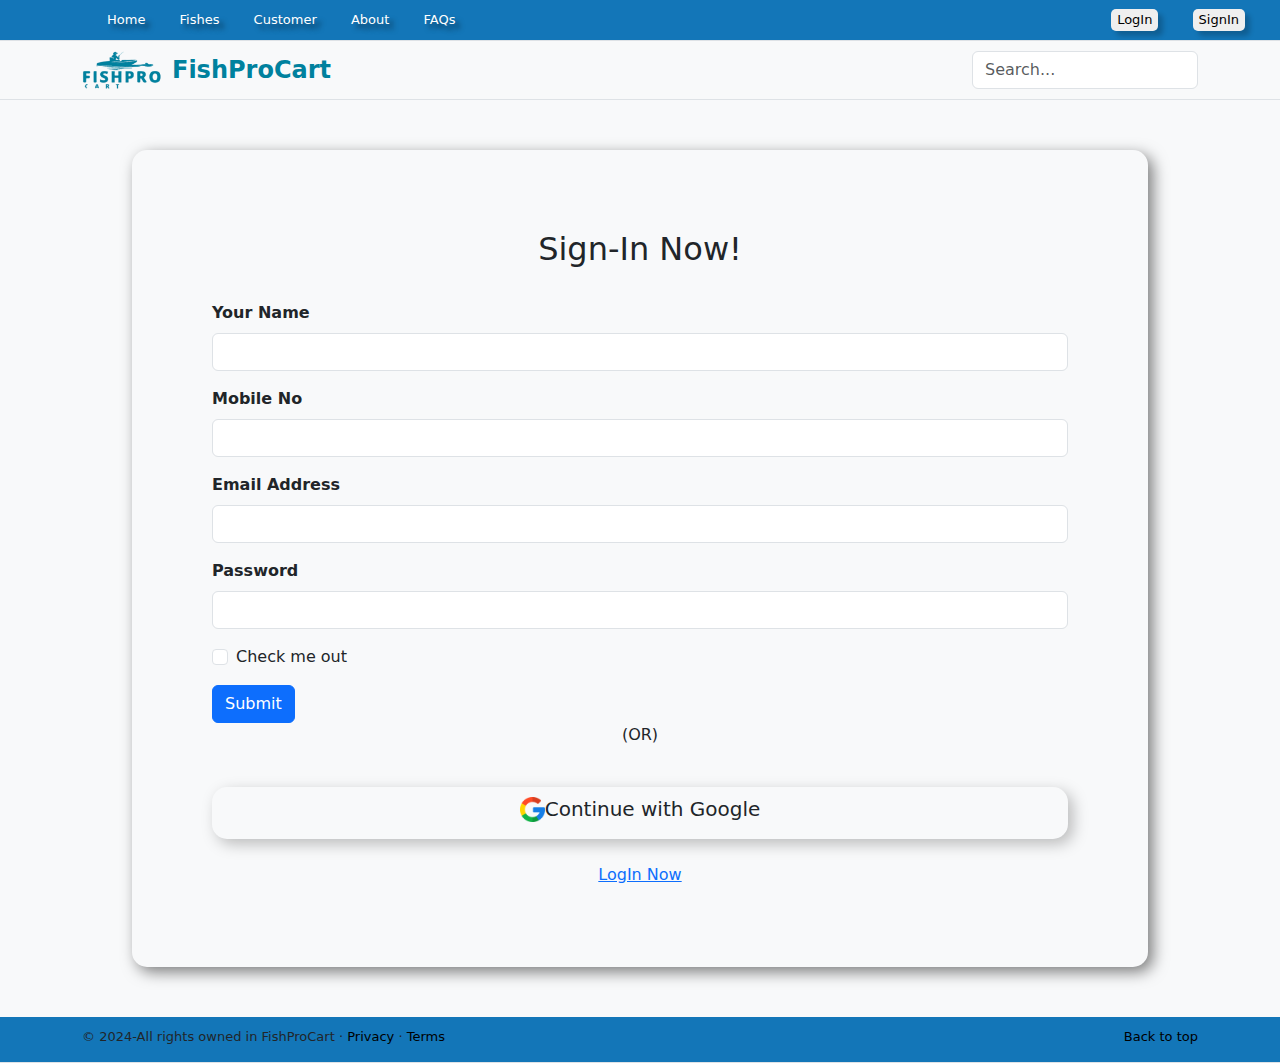
<file: SigninPage.html>
<!DOCTYPE html>
<html lang="en">

<head>
  <meta charset="UTF-8">
  <meta name="viewport" content="width=device-width, initial-scale=1.0">
  <title>FishPro Cart</title>
  <link rel="stylesheet" href="./index.css">
  <link href="https://cdn.jsdelivr.net/npm/bootstrap@5.3.3/dist/css/bootstrap.min.css" rel="stylesheet"
    integrity="sha384-QWTKZyjpPEjISv5WaRU9OFeRpok6YctnYmDr5pNlyT2bRjXh0JMhjY6hW+ALEwIH" crossorigin="anonymous">
  <link rel="stylesheet" href="https://cdnjs.cloudflare.com/ajax/libs/font-awesome/4.7.0/css/font-awesome.min.css">
</head>

<body class=" bg-body-tertiary">

  <!-- navbar -->

  <nav class="py-0  border-bottom" id="navbar">
    <div class="container" id="halfscreen">
      <div class="shortcut-btn">
        <button>
          <span></span>
          <span></span>
          <span></span>
        </button>
      </div>
      <div class="nav-halfscreen hide">
        <a href="./index.html">Home</a>
        <a href="./FishesPage.html">Fishes</a>
        <a href="./index.html">Customer</a>
        <a href="./index.html">About</a>
        <a href="./index.html">FAQs</a>
      </div>
      <div class="nav-btn">
        <a href="./LoginPage.html"><button>LogIn</button></a>
        <a href="./SigninPage.html"><button>SignIn</button></a>
</div>
    </div>
  </nav>

  <!-- header -->
  <header class="py-2 mb-4 border-bottom">
    <div class="container" id="header">
      <div class="header-name">
        <div class="company-logo">
          <img src="./Fishpro imgs/Fishpro Logo.png" alt="Fishpro Logo" width="80px">
        </div>
        <div class="company-name">
          <span class="fs-4">FishProCart</span>
        </div>
      </div>
      <div class="header-search">
        <form class="col-12 col-lg-auto mb-3 mb-lg-0" role="search">
          <input type="search" class="form-control" placeholder="Search...">
        </form>
      </div>
    </div>
  </header>

  <!-- Loginform -->

  <div class="container login-form">
    <form>
        <div class="text-center login-form-name">
            <h2>Sign-In Now!</h2> <br>
        </div>
        <div class="mb-3">
            <label for="exampleInputEmail1" class=" fw-bold form-label">Your Name</label>
            <input type="email" class="form-control" id="exampleInputEmail1" aria-describedby="emailHelp">
          </div>
          <div class="mb-3">
            <label for="exampleInputEmail1" class=" fw-bold form-label">Mobile No</label>
            <input type="email" class="form-control" id="exampleInputEmail1" aria-describedby="emailHelp">
          </div>
        <div class="mb-3">
          <label for="exampleInputEmail1" class=" fw-bold form-label">Email Address</label>
          <input type="email" class="form-control" id="exampleInputEmail1" aria-describedby="emailHelp">
        </div>
        <div class="mb-3">
          <label for="exampleInputPassword1" class="fw-bold form-label">Password</label>
          <input type="password" class="form-control" id="exampleInputPassword1">
        </div>
        <div class="mb-3 form-check">
          <input type="checkbox" class="form-check-input" id="exampleCheck1">
          <label class="form-check-label" for="exampleCheck1">Check me out</label>
        </div>
        <button type="submit" class="btn btn-primary">Submit</button>
        <p class="text-center">(OR)</p><br>
        <div class="text-center login-gmail">
            <img src="./Fishpro imgs/google.png" width="25px" height="25px">
            <h5>Continue with Google</h5>
        </div>
        <br>
        <div class=" text-center login-signin">
            <a href="./LoginPage.html"> LogIn Now </a>
        </div>
      </form>
  </div>

   <!-- footer -->

   <div class="border-bottom" id="navbar">
    <footer class="container footer">
      <p class="float-end"><a href="#">Back to top</a></p>
      <p>&copy; 2024-All rights owned in FishProCart  &middot; <a href="#">Privacy</a> &middot; <a href="#">Terms</a></p>
    </footer>
</div>

</body>
</html>
</file>
<file: index.css>
body {
    padding: 0;
    margin: 0;
    border: 0;
}

/* navbar */
#navbar {
    position: sticky;
    top: 0;
    left: 0;
    z-index: 100;
    background-color: rgb(19, 118, 184);
    font-size: small;
}

/* fullscreen */
@media(min-width:600px) {
    #halfscreen {
        display: flex;
        align-items: center;
    }

    .nav-halfscreen {
        padding: 10px;
    }

    #halfscreen a {
        color: white;
        text-shadow: 5px 5px 5px rgba(0, 0, 0, 0.5);
    }

    .nav-halfscreen a {
        text-decoration: none;
        margin: 0px 15px;
    }

    .shortcut-btn {
        display: none;
    }

    .nav-btn button {
        margin: 0px 15px;
        border-style: none;
        border-radius: 5px;
        box-shadow: 5px 5px 5px rgba(0, 0, 0, 0.2);
        font-weight: 500;
    }

    #halfscreen a:hover {
        color: rgb(0, 153, 255);
    }

    .nav-btn {
        position: absolute;
        right: 20px;
    }

}

/* offscreen */
@media(max-width:600px) {
    #halfscreen {
        display: flex;
    }

    #halfscreen a {
        color: white;
        text-shadow: 5px 5px 5px rgba(0, 0, 0, 0.5);
    }

    #halfscreen a:hover {
        color: rgb(0, 153, 255);
    }

    .nav-item button {
        border-style: none;
        border-radius: 5px;
        box-shadow: 5px 5px 5px rgba(0, 0, 0, 0.5);
        font-weight: 500;
    }

    .nav-halfscreen {
        display: flex;
        flex-direction: column;
        margin-top: 30px;
    }

    .nav-halfscreen a {
        text-decoration: none;
    }

    .nav-halfscreen a {
        margin-top: 15px;
        padding-bottom: 15px;
    }

    .nav-halfscreen a:not(:last-child) {

        border-bottom: 1px solid black;
    }

    .nav-btn {
        display: flex;
        margin: 15px;
    }

    .nav-btn button {
        margin: 0px 15px;
        border-style: none;
        border-radius: 5px;
        box-shadow: 5px 5px 5px rgba(0, 0, 0, 0.5);
        font-weight: 500;
    }

    .shortcut-btn {
        margin-right: 30px;
    }

    .shortcut-btn button {
        border: none;
        background: none;
        border: 1px solid white;
        border-radius: 5px;
        padding: 5px;
        position: absolute;
        top: 15px;
        /* right: 10px; */
        cursor: pointer;

    }

    .shortcut-btn button span {
        display: block;
        width: 20px;
        border-top: 1px solid white;
    }

    .shortcut-btn button span:not(:last-child) {
        margin-bottom: 4px;
    }

    .hide {
        display: none;
    }

}

/* header */
#header {
    display: flex;
    justify-content: space-between;
}

.header-name {
    display: flex;
    align-items: center;
}

.company-name {
    color: #00819e;
    font-weight: bolder;
    margin: 0px 10px;
}

.header-search {
    display: flex;
    align-items: center;
}


/* home*/
h1 {
    color: #444444;
}

#home-img img {
    border-radius: 10px;
}

/* Cart-name*/

a,
a:hover {
    text-decoration: none;
    color: inherit;
}

.section-products {
    padding: 80px 0 54px;
}

.section-products .header {
    margin-bottom: 50px;
}

.section-products .header h3 {
    font-size: 1rem;
    color: #00819e;
    font-weight: 500;
}

.section-products .header h2 {
    font-size: 2.2rem;
    font-weight: 400;
    color: #444444;
}

/* cart-product */
.section-products h6 {
    color: #00819e;
}

.card-title {
    font-size: large;
    padding: 10px;
}

.card-price {
    display: flex;
    justify-content: center;
    justify-content: space-around;
}

.checked {
    color: orange;
}

.suggestion {
    display: flex;
    margin-right: 5px;
}

.card-name {
    display: flex;
    justify-content: space-between;
    margin-right: 15px;

}

.cart-btn {
    display: flex;
    justify-content: space-evenly;
    margin: 20px 0px;
}

/* Products */

#card {
    margin-bottom: 50px;

}

#box {
    display: flex;
    justify-content: center;
    width: 950px;
}

#products {
    display: flex;
    justify-content: center;
}

@media (max-width: 575px) {
    #box {
        display: flex;
        justify-content: center;
        flex-wrap: wrap;
    }

    #card {
        width: 280px;
        max-width: 90%; 
        margin: 10px auto; 
    }

    .img-thumbnail {
        width: 100%; 
        max-width: 250px; 
        height: auto;
        display: block;
        margin: 0 auto;
    }
}


/* Customer */

#customer h6 {
    color: #00819e;
}

/* About */
#about h6 {
    color: #00819e;
}

#about-content {
    display: flex;
    justify-content: center;
    align-items: center;
}

#about-content p {
    width: 95%;
}

.about-content-p {
    margin-left: 60px;
}

.about-content-img img {
    border-radius: 15px;
}

/* FAQs */
#faqs h6 {
    color: #00819e;
}
/* Notification Popup */
.notification {
    position: fixed;
    top: 20px;
    right: -300px; /* Initially hidden */
    background-color: #28a745; /* Green for success */
    color: white;
    padding: 10px 20px;
    border-radius: 5px;
    box-shadow: 0 4px 8px rgba(0, 0, 0, 0.2);
    font-size: 16px;
    transition: right 0.5s ease-in-out;
    z-index: 1000;
}


/* Footer */
.footer a {
    text-decoration: none;
    color: black;
}

.footer {
    padding-top: 10px;
}

/* Loginform */

.login-form form {
    border: 1px solid black;
    border-style: none;
    box-shadow: 5px 5px 15px rgba(0, 0, 0, 0.5);
    border-radius: 15px;
    padding: 80px;
    margin: 50px;
}

.login-gmail {
    display: flex;
    justify-content: center;
    border: 1px solid black;
    padding: 10px;
    border-style: none;
    box-shadow: 5px 5px 15px rgba(0, 0, 0, 0.25);
    border-radius: 15px;
}

.popup {
    width: 400px;
    background: #fff;
    border-radius: 20px;
    position: fixed; 
    top: 50%;
    left: 50%;
    transform: translate(-50%, -50%) scale(0.1); 
    text-align: center;
    padding: 20px;
    color: #333;
    visibility: hidden;
    transition: transform 0.4s, visibility 0s 0.4s;
    box-shadow: 0 4px 10px rgba(0, 0, 0, 0.2);
    z-index: 1000; 
}



.open-popup {
    visibility: visible;
    top: 50%;
    transform: translate(-50%, -50%) scale(1);

}

.popup img {
    width: 100px;
    margin-top: -70px;
    border-radius: 50%;
    box-shadow: 0 2px 5px rgba(0, 0, 0, 0.5);
}

.popup h2 {
    font-size: 38px;
    font-weight: 500px;
    margin: 30px 10px;
}

.popup button {
    width: 100%;
    margin-top: 30px;
    padding: 10px 0;
    color: #fff;
    border: 0;
    outline: none;
    font-size: 18px;
    border-radius: 5px;
    cursor: pointer;
    box-shadow: 0 5px 5px rgba(0, 0, 0, 0.2);
}

@media(max-width:600px){
    .login-gmail h5{
        display: none;
    }
}
</file>
